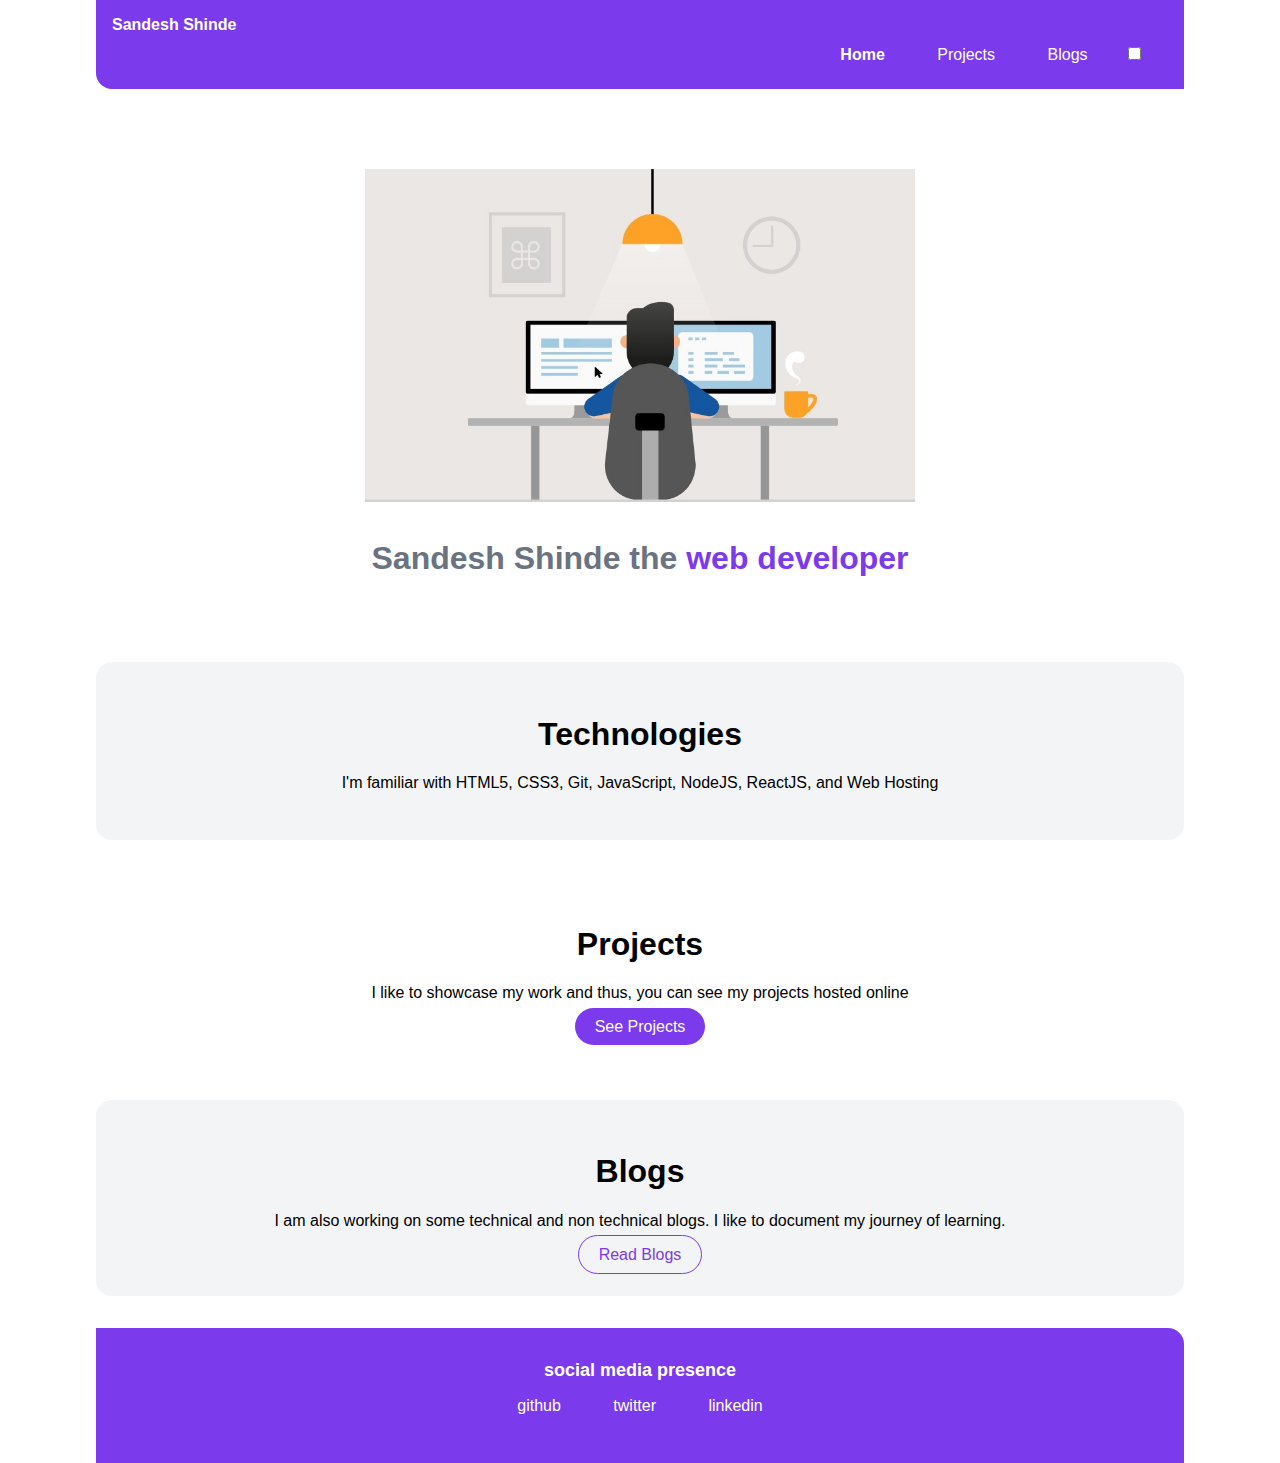
<file: index.html>
<!DOCTYPE html>
<html lang="en">
  <head>
    <meta charset="UTF-8" />
    <meta name="viewport" content="width=device-width, initial-scale=1.0" />
    <title>Home | Sandesh Shinde</title>
    <link href="styles.css" rel="stylesheet" />
  </head>
  <body>
      <nav class="navigation container">
            <div class="nav-brand"><a href="/">Sandesh Shinde</a></div>
            <ul class="list-non-bullet nav-pills">
            <li class="list-item-inline">
            <a class="link link-active" href="/">Home</a>
            </li>
            <li class="list-item-inline">
            <a class="link" href="/projects.html">Projects</a>
            </li>
            <li class="list-item-inline">
            <a class="link" href="/blogs.html">Blogs</a>
            </li>
            <li class="list-item-inline">
              <label class="switch " onclick="myFunction()" id="onoff">
                <input type="checkbox">
                <span class="slider round"></span>
              </label>              
            </li>
            </ul>
      </nav>

      <header class="hero">
            <img class="hero-img" src="images/life-of-software-developer_1.jpg">
            <h1 class="hero-heading">
            Sandesh Shinde the <span class="heading-inverted"> web developer</span>
            </h1>
      </header>

      <section class="section ow">
            <div class="container container-center">
            <h1>Technologies</h1>
            <p>
            I'm familiar with HTML5, CSS3, Git, JavaScript, NodeJS, ReactJS, and
            Web Hosting
            </p>
            </div>
      </section>

      <section class="section">
            <div class="container container-center">
            <h1  id="on-dark">Projects</h1>
            <p  id="on-dark1">
            I like to showcase my work and thus, you can see my projects hosted
            online
            </p>
            <a class="link link-primary" href="/projects.html" id="projects">See Projects</a>
            </div>
      </section>

      <section class="section ow">
            <div class="container container-center">
            <h1>Blogs</h1>
            <p>
            I am also working on some technical and non technical blogs. I like to
            document my journey of learning.
            </p>
            <a class="link link-secondary" href="/blogs.html" id="blogs">Read Blogs</a>
            </div>
      </section>
      <footer class="footer">
            <div class="footer-header">social media presence</div>
            <ul class="social-links list-non-bullet">
              <li class="list-item-inline">
                <a class="link" href="https://github.com/Sandesh9834/"> github </a>
              </li>
              <li class="list-item-inline">
                <a class="link" href="https://twitter.com/Shinde_Sandesh_"> twitter </a>
              </li>
              <li class="list-item-inline">
                <a class="link" href="https://www.linkedin.com/in/sandesh-shinde-bb41aa150/">
                  linkedin
                </a>
              </li>
            </ul>
      </footer>

      <script>
        function myFunction() 
        {
           var element = document.body;
           element.classList.toggle("dark-mode");
           currentvalue = document.getElementById('onoff').value;
           if(currentvalue == "Off")
           {
             document.getElementById("onoff").value="On";
             document.getElementById("on-dark").style.color = "black"
             document.getElementById("on-dark1").style.color = "black"

            }
            else
            {
              document.getElementById("on-dark").style.color = "white"
              document.getElementById("on-dark1").style.color = "white"
              document.getElementById("onoff").value="Off";
            }
          }
      </script>
</body>
</html>
</file>
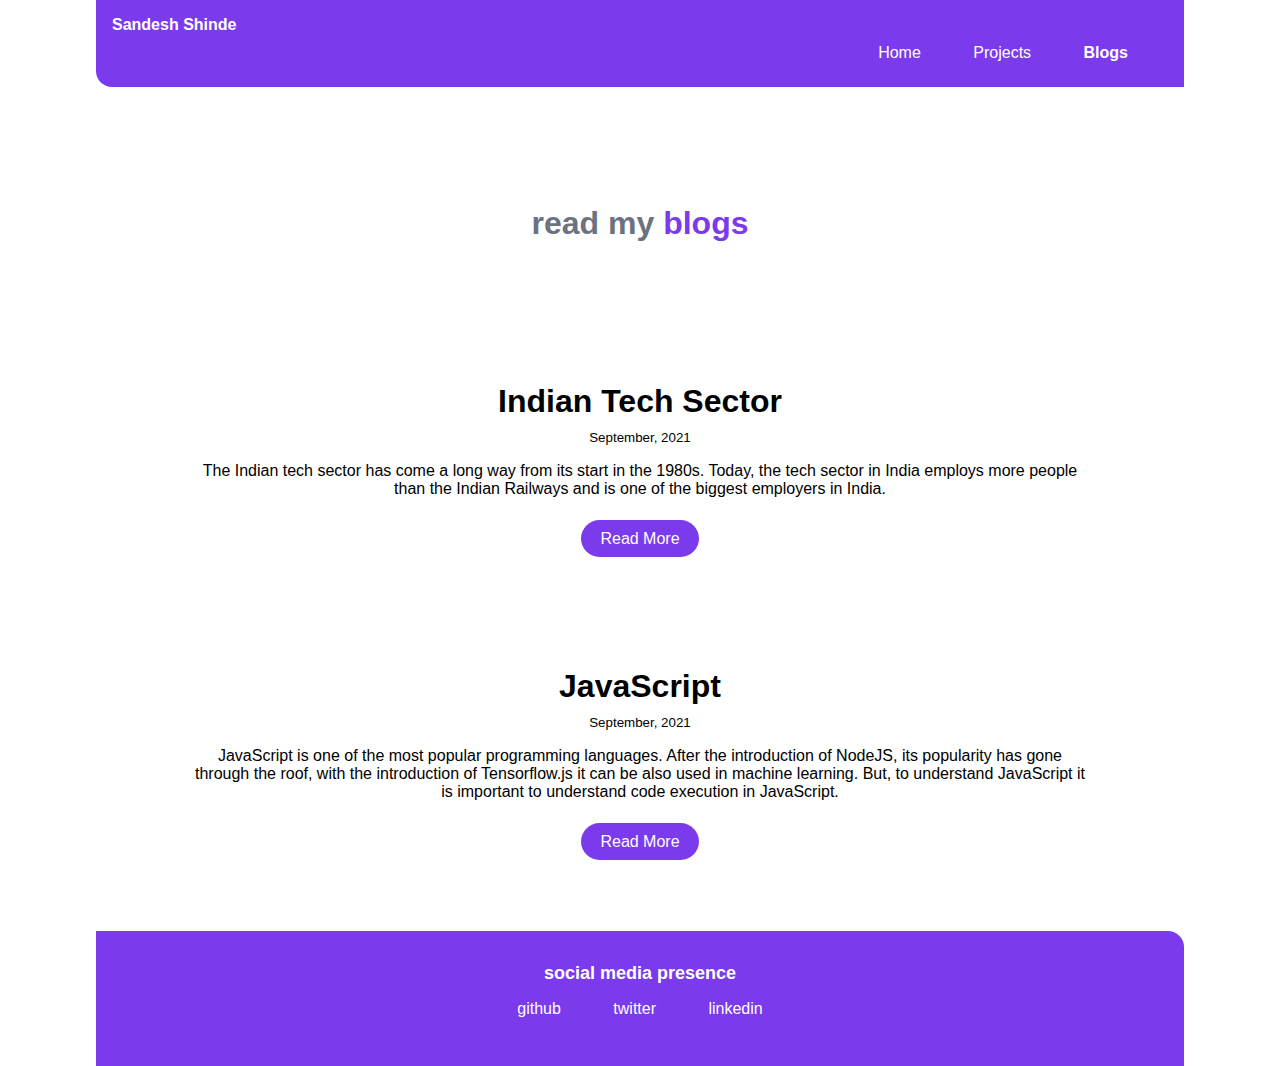
<file: blogs.html>
<!DOCTYPE html>
<html lang="en">
  <head>
    <meta charset="UTF-8" />
    <meta name="viewport" content="width=device-width, initial-scale=1.0" />
    <link href="styles.css" rel="stylesheet" />
    <title>Blogs | Sandesh Shinde</title>
  </head>
  <body>
    <nav class="navigation container">
      <div class="nav-brand"><a href="/">Sandesh Shinde</a></div>
      <ul class="list-non-bullet nav-pills">
        <li class="list-item-inline">
          <a class="link" href="/">Home</a>
        </li>
        <li class="list-item-inline">
          <a class="link" href="/projects.html">Projects</a>
        </li>
        <li class="list-item-inline">
          <a class="link link-active" href="/blogs.html">Blogs</a>
        </li>
      </ul>
    </nav>

    <header class="hero">
      <h1 class="hero-heading">
        read my <span class="heading-inverted">blogs</span>
      </h1>
    </header>

    <ul class="list-non-bullet">
      <li>
        <article class="showcase-list container container-center">
          <h1>Indian Tech Sector</h1>
          <small>September, 2021</small>
          <p>
            The Indian tech sector has come a long way from its start in the 1980s. Today, the tech sector in India employs more people than the Indian Railways and is one of the biggest employers in India. 
          </p>
          <a class="link link-primary" href="https://sandesh-shinde.hashnode.dev/indian-tech-sector">Read More</a>
        </article>
      </li>

      <li>
        <article class="showcase-list container container-center">
          <h1>JavaScript</h1>
          <small>September, 2021</small>
          <p>
            JavaScript is one of the most popular programming languages. After the introduction of NodeJS, its popularity has gone through the roof, with the introduction of Tensorflow.js it can be also used in machine learning. But, to understand JavaScript it is important to understand code execution in JavaScript.
          </p>
          <a class="link link-primary" href="https://sandesh-shinde.hashnode.dev/javascript">Read More</a>
        </article>
      </li>
    </ul>

    <footer class="footer">
      <div class="footer-header">social media presence</div>
      <ul class="social-links list-non-bullet">
        <li class="list-item-inline">
          <a class="link" href="https://github.com/Sandesh9834/"> github </a>
        </li>
        <li class="list-item-inline">
          <a class="link" href="https://twitter.com/Shinde_Sandesh_"> twitter </a>
        </li>
        <li class="list-item-inline">
          <a class="link" href="https://www.linkedin.com/in/sandesh-shinde-bb41aa150/">
            linkedin
          </a>
        </li>
      </ul>
    </footer>
  </body>
</html>
</file>
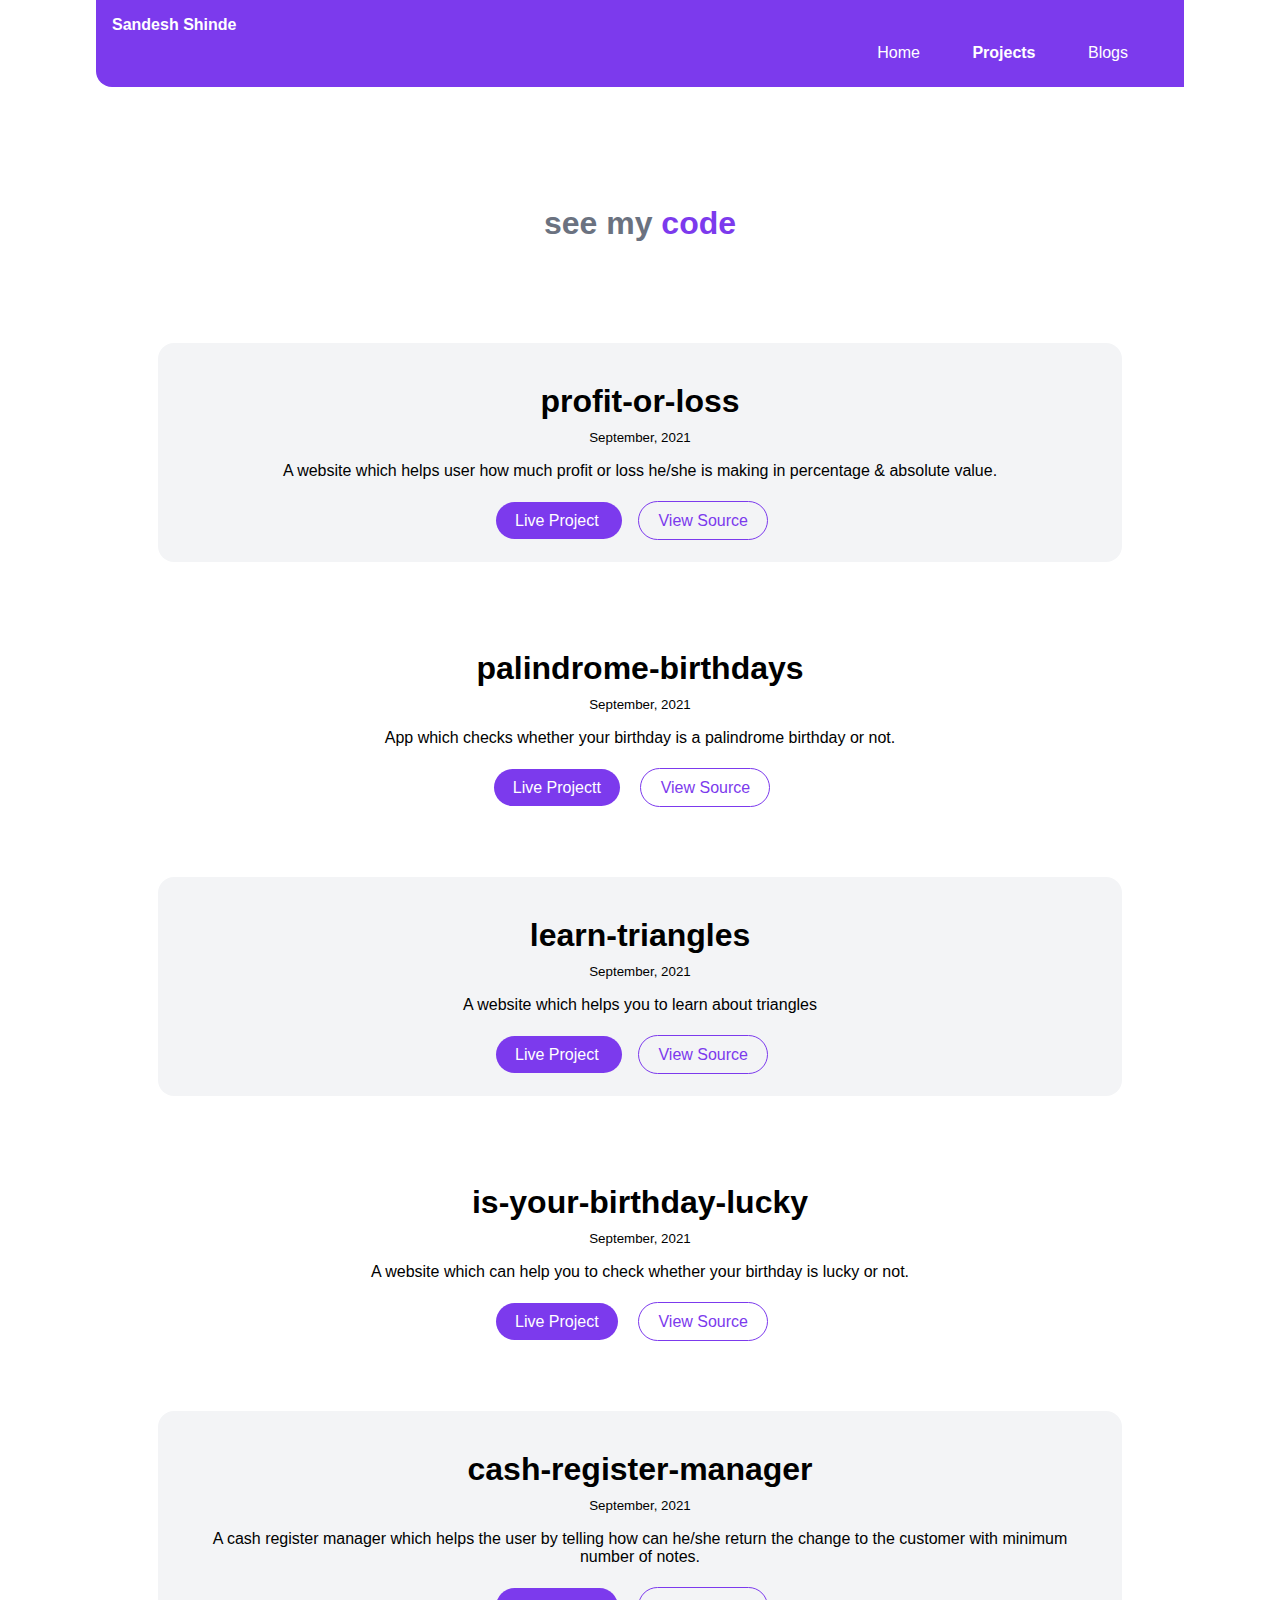
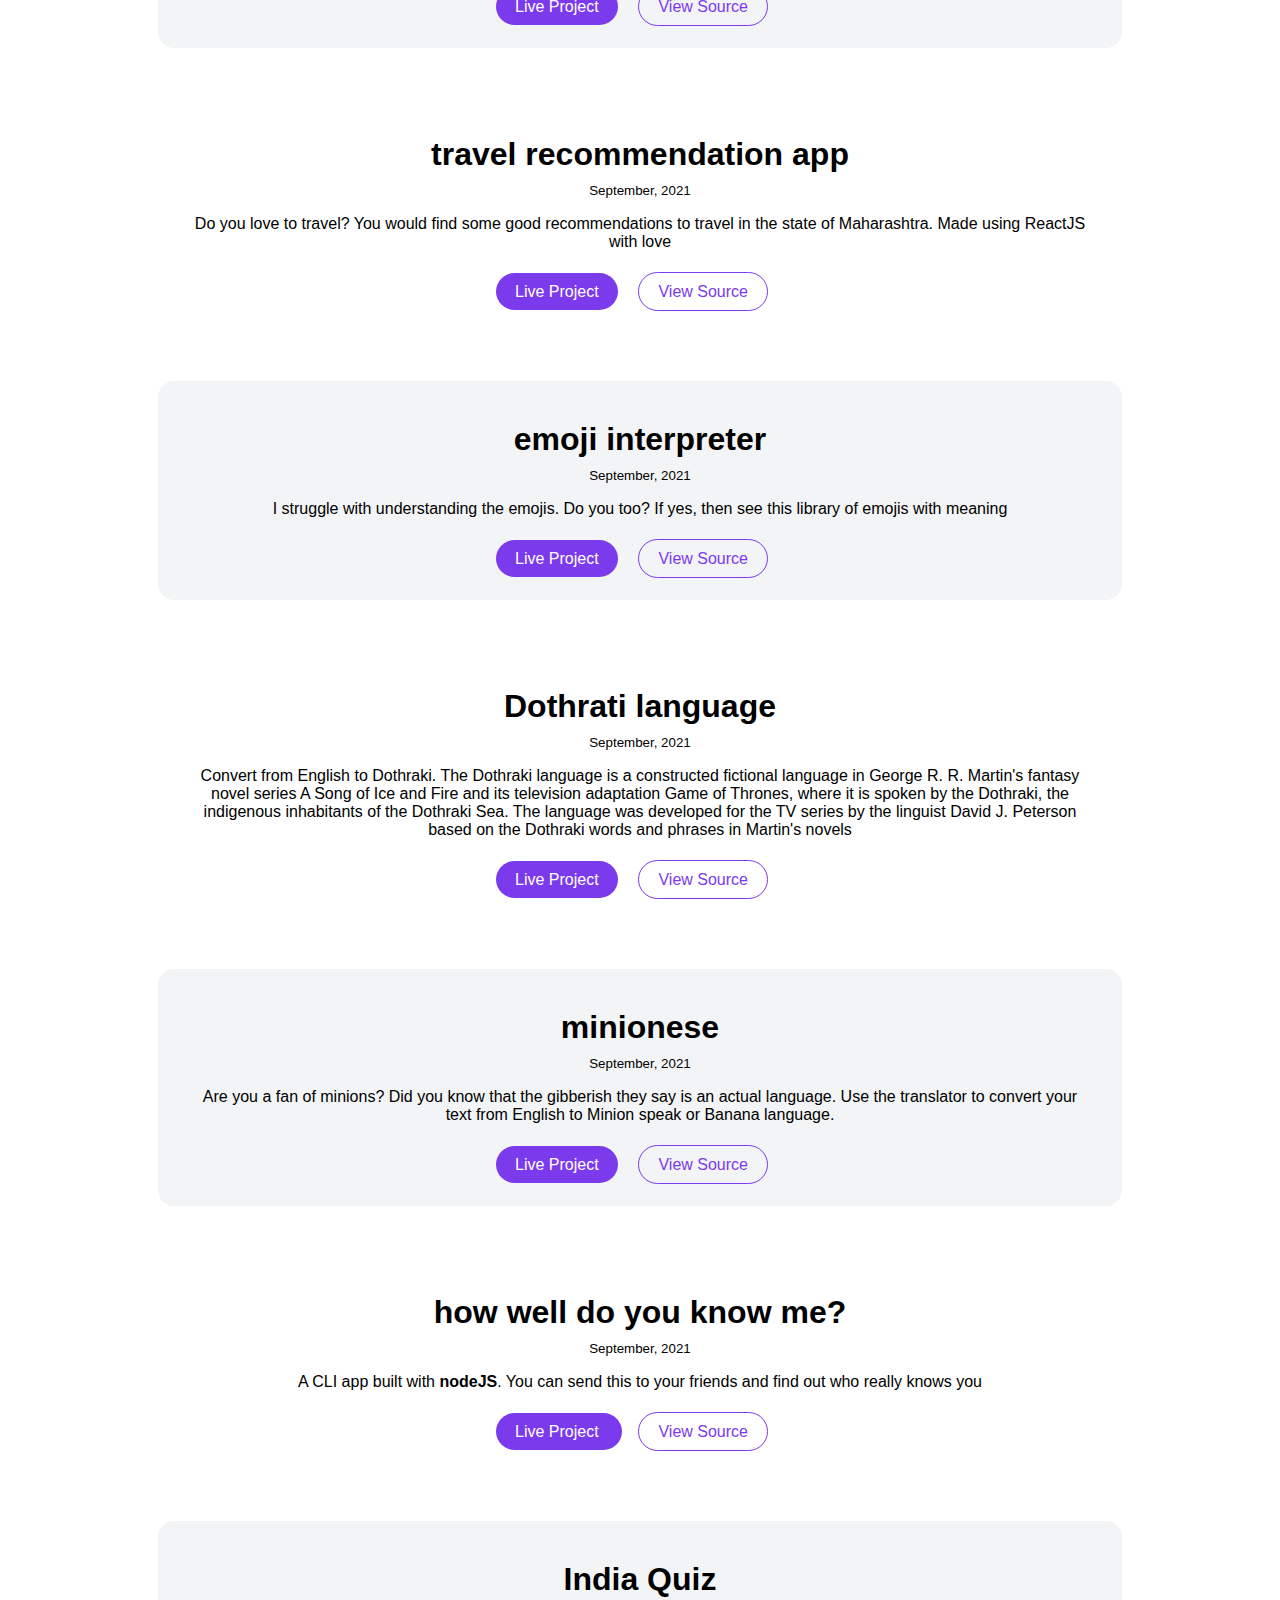
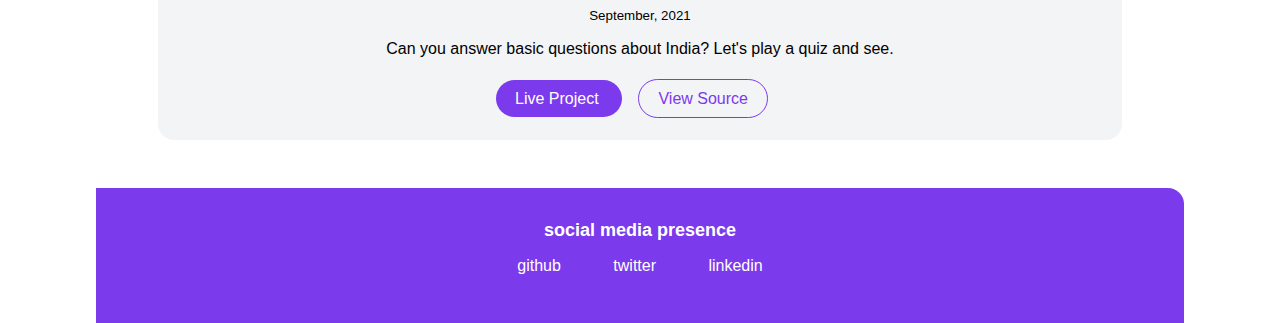
<file: projects.html>
<!DOCTYPE html>
<html lang="en">
  <head>
    <meta charset="UTF-8" />
    <meta name="viewport" content="width=device-width, initial-scale=1.0" />
    <link href="styles.css" rel="stylesheet" />
    <title>Projects | Sandesh Shinde</title>
  </head>
  <body>
    <nav class="navigation container">
      <div class="nav-brand"><a href="/">Sandesh Shinde</a></div>
      <ul class="list-non-bullet nav-pills">
        <li class="list-item-inline">
          <a class="link" href="/">Home</a>
        </li>
        <li class="list-item-inline">
          <a class="link link-active" href="/projects.html">Projects</a>
        </li>
        <li class="list-item-inline">
          <a class="link" href="/blogs.html">Blogs</a>
        </li>
      </ul>
    </nav>

    <header class="hero">
      <h1 class="hero-heading">
        see my <span class="heading-inverted"> code</span>
      </h1>
    </header>

    <ul class="list-non-bullet">
      <li>
        <article class="showcase-list container container-center ow">
          <h1>profit-or-loss</h1>
          <small>September, 2021</small>
          <p>
            A website which helps user how much profit or loss he/she is making
            in percentage & absolute value.
          </p>

          <a class="link link-primary" href="https://calculate-stocks-profit-or-loss.netlify.app/">Live Project
          </a>
          <a class="link link-secondary" href="https://github.com/Sandesh9834/profit-or-loss">View Source
          </a>
        </article>
      </li>

      <li>
        <article class="showcase-list container container-center">
          <h1>palindrome-birthdays</h1>
          <small>September, 2021</small>
          <p>
            App which checks whether your birthday is a palindrome birthday or
            not.
          </p>

          <a class="link link-primary" href="https://if-birthdate-is-palindrome.netlify.app/">
            Live Projectt</a>
          <a class="link link-secondary" href="https://github.com/Sandesh9834/palindrome-birthday">
            View Source</a>
        </article>
      </li>

      <li>
        <article class="showcase-list container container-center ow">
          <h1>learn-triangles</h1>
          <small>September, 2021</small>
          <p>A website which helps you to learn about triangles</p>

          <a class="link link-primary" href="https://quiz-triangle.netlify.app/">
            Live Project
          </a>
          <a class="link link-secondary" href="https://github.com/Sandesh9834/fun-with-triangles">
            View Source
          </a>
        </article>
      </li>

      <li>
        <article class="showcase-list container container-center">
          <h1>is-your-birthday-lucky</h1>
          <small>September, 2021</small>
          <p>
            A website which can help you to check whether your birthday is lucky
            or not.
          </p>

          <a class="link link-primary" href="https://lucky-birthdaycheck.netlify.app/">Live Project</a>
          <a class="link link-secondary" href="https://github.com/Sandesh9834/is-your-birthday-lucky">View Source
          </a>
        </article>
      </li>

      <li>
        <article class="showcase-list container container-center ow">
          <h1>cash-register-manager</h1>
          <small>September, 2021</small>
          <p>
            A cash register manager which helps the user by telling how can
            he/she return the change to the customer with minimum number of
            notes.
          </p>

          <a class="link link-primary" href="https://register-for-cash-management.netlify.app/">Live Project</a>
          <a class="link link-secondary" href="https://github.com/Sandesh9834/cash-register">View Source</a>
        </article>
      </li>

      <li>
        <article class="showcase-list container container-center">
          <h1>travel recommendation app</h1>
          <small>September, 2021</small>
          <p>
            Do you love to travel? You would find some good recommendations to travel in the state of Maharashtra. Made using ReactJS with love
          </p>

          <a class="link link-primary" href="https://b3w70.csb.app/">Live Project</a>
          <a class="link link-secondary" href="https://github.com/Sandesh9834/recommendation-app">View Source</a>
        </article>
      </li>

      <li>
        <article class="showcase-list container container-center ow">
          <h1>emoji interpreter</h1>
          <small>September, 2021</small>
          <p>
            I struggle with understanding the emojis. Do you too? If yes, then
            see this library of emojis with meaning
          </p>

          <a class="link link-primary" href="https://u9hrc.csb.app/" >Live Project</a>
          <a class="link link-secondary" href="https://github.com/Sandesh9834/emoji-interpreter">View Source</a>
        </article>
      </li>

      <li>
        <article class="showcase-list container container-center">
          <h1>Dothrati language</h1>
          <small>September, 2021</small>
          <p>
            Convert from English to Dothraki. The Dothraki language is a constructed fictional language in George R. R. Martin's fantasy novel series A Song of Ice and Fire and its television adaptation Game of Thrones, where it is spoken by the Dothraki, the indigenous inhabitants of the Dothraki Sea. The language was developed for the TV series by the linguist David J. Peterson based on the Dothraki words and phrases in Martin's novels
          </p>

          <a class="link link-primary" href="https://translate-to-dothraki.netlify.app/">Live Project</a>
          <a class="link link-secondary" href="https://github.com/Sandesh9834/fun-language-translator">View Source</a>
        </article>
      </li>

      <li>
        <article class="showcase-list container container-center ow">
          <h1>minionese</h1>
          <small>September, 2021</small>
          <p>
            Are you a fan of minions? Did you know that the gibberish they say
            is an actual language. Use the translator to convert your text from
            English to Minion speak or Banana language.
          </p>

          <a class="link link-primary" href="https://translate-to-banana-talk.netlify.app/">Live Project</a>
          <a class="link link-secondary" href="https://github.com/Sandesh9834/banana-speak">View Source</a>
        </article>
      </li>

      <li>
        <article class="showcase-list container container-center">
          <h1>how well do you know me?</h1>
          <small>September, 2021</small>
          <p>
            A CLI app built with <strong>nodeJS</strong>. You can send this to
            your friends and find out who really knows you
          </p>

          <a class="link link-primary" href="https://replit.com/@Sandesh9834/First-CLI-App?embed=true#index.js" >Live Project
            </a>
          <a class="link link-secondary" href="https://replit.com/@Sandesh9834/First-CLI-App#index.js" >View Source</a>
        </article>
      </li>

      <li>
        <article class="showcase-list container container-center ow">
          <h1>India Quiz</h1>
          <small>September, 2021</small>
          <p>
            Can you answer basic questions about India? Let's play a quiz and see.
          </p>

          <a class="link link-primary" href="https://replit.com/@Sandesh9834/Quiz-two?embed=true#index.js">Live Project
          </a>
          <a class="link link-secondary" href="https://replit.com/@Sandesh9834/Quiz-two?embed=true#index.js">View Source</a>
        </article>
      </li>
    </ul>

    <footer class="footer">
      <div class="footer-header">social media presence</div>
      <ul class="social-links list-non-bullet">
        <li class="list-item-inline">
          <a class="link" href="https://github.com/Sandesh9834/"> github </a>
        </li>
        <li class="list-item-inline">
          <a class="link" href="https://twitter.com/Shinde_Sandesh_"> twitter </a>
        </li>
        <li class="list-item-inline">
          <a class="link" href="https://www.linkedin.com/in/sandesh-shinde-bb41aa150/">
            linkedin
          </a>
        </li>
      </ul>
    </footer>
  </body>
</html>
</file>
<file: styles.css>
:root {
  --primary-color: #7c3aed;
  --off-white: #f3f4f6;
  --dark-gray: #6b7280;
}



body {
  font-family: "Montserrat", sans-serif;
  margin: 0px auto;
  max-width: 85%;
  width: 100%;
}

hr {
  margin: 2rem 0rem;
}

/** spaces **/

.margin-md {
  margin: 2rem;
}

/** container **/
.container {
  padding: 0rem 1rem;
}

.container-center {
  max-width: 900px;
  width: 100%;
  margin: auto;
}

/** links **/
.link {
  box-sizing: border-box;
  text-decoration: none;
  padding: 0.5rem 1rem;
}

.link-primary {
  max-width: 140px;
  padding: 0.6rem 1.2rem;
  background-color: var(--primary-color);
  color: #fff;
  margin: 1rem auto;
  border-radius: 2rem;
}

.link-secondary {
  max-width: 140px;
  margin: 1rem;
  padding: 0.6rem 1.2rem;
  border-radius: 2rem;
  border: 1px solid var(--primary-color);
  color: var(--primary-color);
}

/** look into BEM naming convention for CSS **/

/** lists **/

.list-non-bullet {
  list-style: none;
  padding-inline-start: 0px;
}

.list-item-inline {
  display: inline;
  padding: 0rem 0.5rem;
}

/** navigation **/

.navigation {
  background-color: var(--primary-color);
  color: white;
  padding: 1rem;
  border-bottom-left-radius: 1rem;
}

.navigation .nav-brand {
  font-weight: bold;
}

.nav-brand a {
  text-decoration: none;
  color: inherit;
}

.navigation .nav-pills {
  text-align: right;
  margin: 0.6rem 1rem;
}

.navigation .link {
  color: white;
}

.navigation .link-active {
  font-weight: bold;
}

.slider.round {
  border-radius: 34px;
}

.slider.round:before {
  border-radius: 50%;
}

/** header **/

.hero {
  padding: 2rem;
  padding-top: 5rem;
}

.hero .hero-img {
  max-width: 80%;
  width: 550px;
  display: block;
  margin: auto;
}

.hero .hero-heading {
  text-align: center;
  padding-top: 1rem;
  color: var(--dark-gray);
}

.hero .hero-heading .heading-inverted {
  color: var(--primary-color);
}

/** sections **/

.section {
  padding: 2rem;
  margin: 2rem 0;
  border-radius: 1rem;
  text-align: center;
}

.section h1 {
  text-align: center;
}

.ow {
  background-color: var(--off-white);
}

#blogs:hover
{
  background-color: #7c3aed;
  color: white;
}
#projects:hover
{
  background-color: #6b7280;
}

.card
{
  display: block;
  /* border: black; */
}
/** footers **/

.footer {
  background-color: var(--primary-color);
  padding: 2rem 1rem;
  text-align: center;
  color: white;
  border-top-right-radius: 1rem;
}

.footer .link {
  color: white;
}

.footer .footer-header {
  font-weight: bold;
  font-size: large;
}

.footer ul {
  padding-inline-start: 0px;
}

.dark-mode {
  background-color: black;
}
/* .on-dark
{
  color: white;
} */
/** projects **/
.showcase-list {
  /* padding: 2rem; */
  padding: 2rem;
  border-radius: 1rem;
  text-align: center;
  margin: 3rem auto;
}
.showcase-list h1 {
  margin: 0.5rem;
}

.showcase-list p {
  padding-bottom: 1rem;
}

/** blogs **/

.showcase-blog {
  padding-bottom: 6rem;
}

@media (max-width: 900px) {
  body {
    max-width: 95%;
    width: 100%;
  }

  .list-item-inline {
    display: inline;
    padding: 0rem;
  }

  .container-center {
    width: auto;
  }

  .link-primary {
    display: block;
  }
}
</file>
